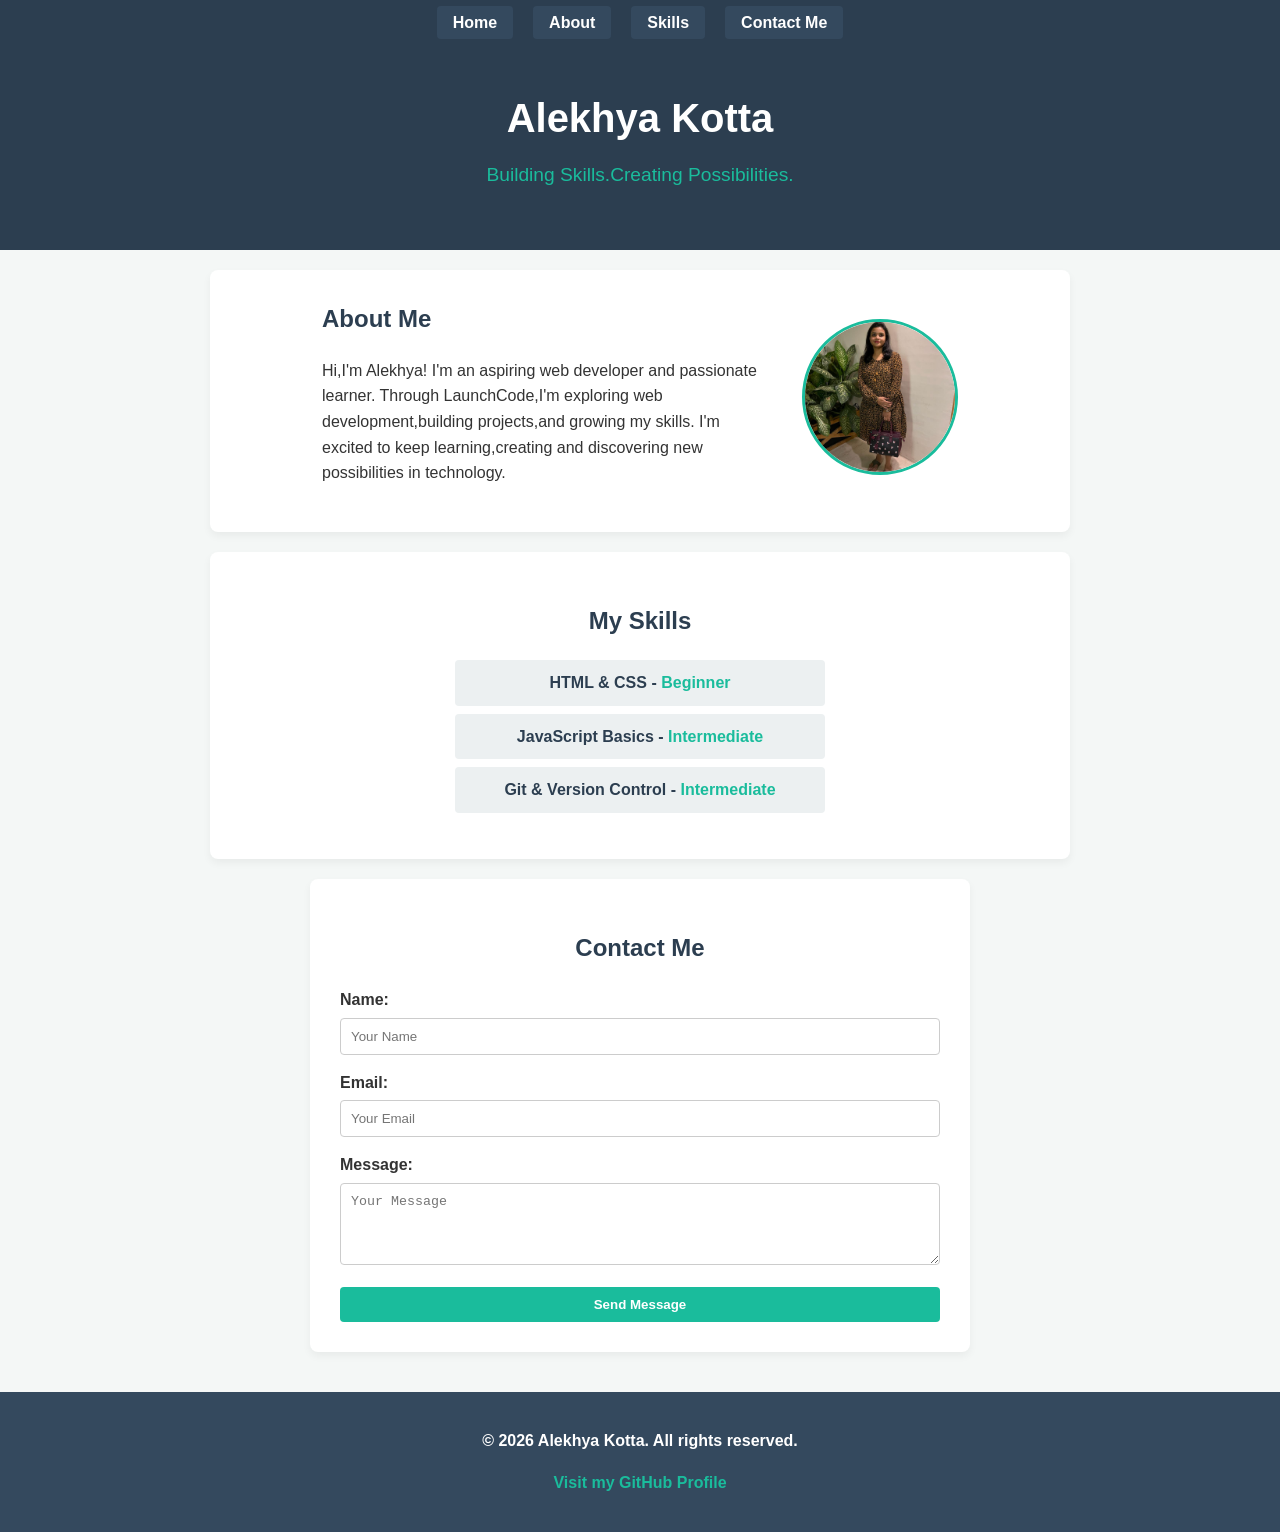
<file: practice-portfolio-page-alekhya-kotta/index.html>
<!DOCTYPE html>
<html lang="en">
<head>
    <meta charset="UTF-8">
    <meta name="viewport" content="width=device-width, initial-scale=1.0">
    <title>My Portfolio Profile</title>
    <!-- Links the external CSS file -->
    <link rel="stylesheet" href="style.css">
</head>
<body>

    <!-- Top Navigation Bar (Side-by-side buttons, no bullets) -->
    <nav class="navbar">
        <ul class="nav-links">
            <li><a href="#main-header">Home</a></li>
            <li><a href="#about">About</a></li>
            <li><a href="#skills">Skills</a></li>
            <li><a href="#contact">Contact Me</a></li>
        </ul>
    </nav>

    <!-- 1. Header Section -->
    <header id="main-header">
        <h1>Alekhya Kotta</h1>
        <p class="tagline">Building Skills.Creating Possibilities.</p>
    </header>

    <!-- 2. Profile Picture (on right) & About Me Section -->
    <section id="about" class="about-section">
        <div class="about-text">
            <h2>About Me</h2>
            <p>Hi,I'm Alekhya! I'm an aspiring web developer and passionate learner.
            Through LaunchCode,I'm exploring web development,building projects,and growing my skills.
            I'm excited to keep learning,creating and discovering new possibilities in technology.</p>
        </div>
        <div class="profile-container">
            <!-- Replace the src with your image URL or local image path -->
            <img src="profile.jpg" alt="Profile Picture" class="profile-pic">
        </div>
    </section>

    <!-- 3. Skills List Section with Proficiency Levels -->
    <section id="skills" class="skills-section">
        <h2>My Skills</h2>
        <ul class="skills-list">
            <li><strong>HTML & CSS</Beginner> - <span class="proficiency">Beginner</span></li>
            <li><strong>JavaScript Basics</strong> - <span class="proficiency">Intermediate</span></li>
            <li><strong>Git & Version Control</strong> - <span class="proficiency">Intermediate</span></li>
        </ul>
    </section>

    <!-- Contact Section with Form -->
    <section id="contact" class="contact-section">
        <h2>Contact Me</h2>
        <form class="contact-form">
            <div class="form-group">
                <label for="name">Name:</label>
                <input type="text" id="name" name="name" placeholder="Your Name" required>
            </div>
            <div class="form-group">
                <label for="email">Email:</label>
                <input type="email" id="email" name="email" placeholder="Your Email" required>
            </div>
            <div class="form-group">
                <label for="message">Message:</label>
                <textarea id="message" name="message" rows="4" placeholder="Your Message" required></textarea>
            </div>
            <button type="submit" class="submit-btn">Send Message</button>
        </form>
    </section>

    <!-- 4. Footer Section -->
    <footer id="main-footer-bottom">
        <p>&copy; 2026 Alekhya Kotta. All rights reserved.</p>
        <p><a href="https://github.com/" target="_blank">Visit my GitHub Profile</a></p>
    </footer>

</body>
</html>
</file>
<file: practice-portfolio-page-alekhya-kotta/style.css>
/* Global Reset and Font Styling */
body {
    font-family: Arial, sans-serif;
    background-color: #f4f7f6;
    color: #333333;
    margin: 0;
    padding: 0;
    line-height: 1.6;
}

/* Navigation Bar Styling (Side-by-side, no bullets) */
.navbar {
    background-color: #2c3e50;
    position: sticky;
    top: 0;
    z-index: 1000;
    padding: 10px 0;
}

.nav-links {
    list-style-type: none; /* Removes bullet points */
    display: flex;         /* Places items side-by-side */
    justify-content: center; /* Centers the buttons on top */
    gap: 20px;             /* Adds spacing between buttons */
    margin: 0;
    padding: 0;
}

.nav-links li a {
    color: #ffffff;
    text-decoration: none;
    font-weight: bold;
    padding: 8px 16px;
    background-color: #34495e; /* Button background */
    border-radius: 4px;
    transition: background-color 0.3s;
}

.nav-links li a:hover {
    background-color: #1abc9c;
}

/* Header Styling */
#main-header {
    background-color: #2c3e50;
    color: #ffffff;
    text-align: center;
    padding: 40px 20px;
}

#main-header h1 {
    margin: 0;
    font-size: 2.5rem;
}

.tagline {
    font-size: 1.2rem;
    color: #1abc9c;
    margin-top: 10px;
}

/* About Section Styling (Picture on the Right) */
.about-section {
    display: flex;
    flex-wrap: wrap;
    justify-content: center;
    align-items: center;
    background-color: #ffffff;
    margin: 20px auto;
    padding: 30px;
    max-width: 800px;
    border-radius: 8px;
    box-shadow: 0 4px 8px rgba(0, 0, 0, 0.05);
    gap: 30px;
}

.profile-container {
    order: 2; /* Ensures profile picture stays on the right */
}

.about-text {
    order: 1; /* Ensures text stays on the left */
    max-width: 450px;
}

.profile-pic {
    border-radius: 50%;
    width: 150px;
    height: 150px;
    object-fit: cover;
    border: 3px solid #1abc9c;
}

.about-text h2 {
    color: #2c3e50;
    margin-top: 0;
}

/* Skills Section Styling */
.skills-section {
    background-color: #ffffff;
    margin: 20px auto;
    padding: 30px;
    max-width: 800px;
    border-radius: 8px;
    box-shadow: 0 4px 8px rgba(0, 0, 0, 0.05);
    text-align: center;
}

.skills-section h2 {
    color: #2c3e50;
}

.skills-list {
    list-style-type: none;
    padding: 0;
}

.skills-list li {
    background-color: #ecf0f1;
    color: #2c3e50;
    margin: 8px auto;
    padding: 10px;
    max-width: 350px;
    border-radius: 4px;
}

.proficiency {
    color: #1abc9c;
    font-weight: bold;
}

/* Contact Section Styling */
.contact-section {
    background-color: #ffffff;
    margin: 20px auto;
    padding: 30px;
    max-width: 600px;
    border-radius: 8px;
    box-shadow: 0 4px 8px rgba(0, 0, 0, 0.05);
}

.contact-section h2 {
    color: #2c3e50;
    text-align: center;
}

.form-group {
    margin-bottom: 15px;
}

.form-group label {
    display: block;
    margin-bottom: 5px;
    font-weight: bold;
    color: #333333;
}

.form-group input,
.form-group textarea {
    width: 100%;
    padding: 10px;
    border: 1px solid #ccc;
    border-radius: 4px;
    box-sizing: border-box;
}

.submit-btn {
    background-color: #1abc9c;
    color: white;
    padding: 10px 20px;
    border: none;
    border-radius: 4px;
    cursor: pointer;
    font-weight: bold;
    width: 100%;
}

.submit-btn:hover {
    background-color: #16a085;
}

/* Footer Styling */
#main-footer-bottom {
    background-color: #34495e;
    color: #ffffff;
    text-align: center;
    padding: 20px;
    margin-top: 40px;
}

#main-footer-bottom a {
    color: #1abc9c;
    text-decoration: none;
}

#main-footer-bottom a:hover {
    text-decoration: underline;
}
</file>
